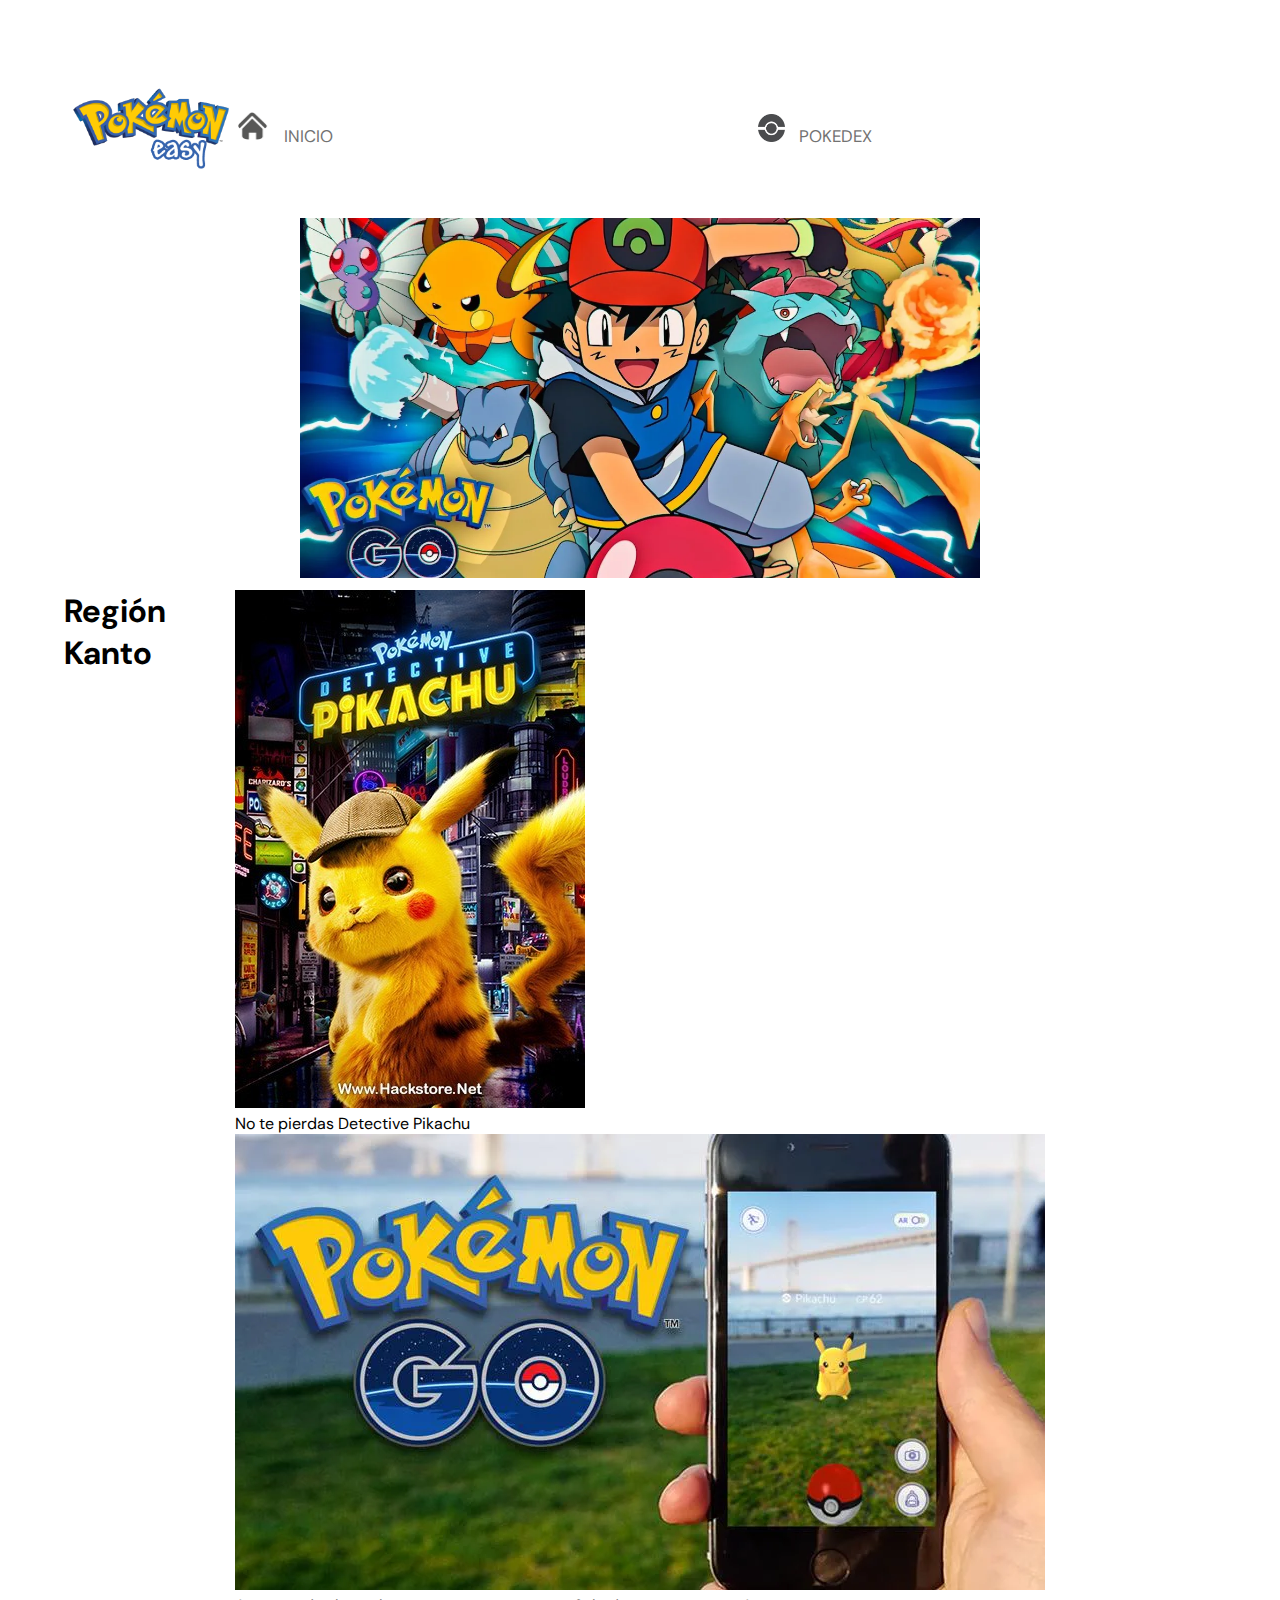
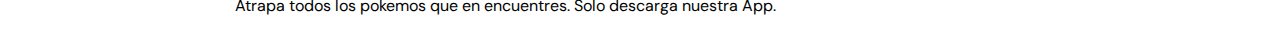
<file: src/indexnew.html>
<!DOCTYPE html>
<html lang="en">
<head>
    <meta charset="UTF-8">
    <meta name="viewport" content="width=device-width, initial-scale=1.0">
    <meta http-equiv="X-UA-Compatible" content="ie=edge">
    <title>Poke-easy</title>
    <link href="https://fonts.googleapis.com/css?family=DM+Sans&display=swap" rel="stylesheet">
    <link rel="icon" href="imagenes-pokemon/pokebola.png">
    <link rel="stylesheet" href="style2.css">
</head>
<body>
    <section class="container">
        <header class="header">
            <img class="logo" src="imagenes-pokemon/img-08.png" alt="logo-pokemon">
            <nav>
                    <ul>
                        <li><img class="icon-home" src="imagenes-pokemon/icon-home.png" alt="icono-home"><a href="#header">INICIO</a></li>
                        <li><img class="icon-home" src="imagenes-pokemon/icon-pokeball.png" alt=""><a href="cards.html">POKEDEX</a></li>
                    </ul>
                  </nav>
        </header>
        <section class="carousel">
            <img class="pokemon-carousel" src="imagenes-pokemon/pokemon-6.jpg" alt="pokemon-carousel">
            <!-- <img class="pokemon-carousel" src="imagenes-pokemon/Pokemon-Nintendo.jpg" alt="pokemon-carousel"> -->
        </section>

        <h1 class="title1">Región Kanto</h1>

        <article class="notice">
            <img src="imagenes-pokemon/pelicula.jpg" alt="movie">
            <p>No te pierdas Detective Pikachu</p>
            <img src="imagenes-pokemon/pokemon-go.jpg" alt="movie">
            <p>Atrapa todos los pokemos que en encuentres. Solo descarga nuestra App.</p>
        </article>

        <section class="text-pokemon">

        </section>

    </section>
    
</body>
</html>
</file>
<file: src/style2.css>
* {
    margin: 0;
    font-family: 'DM Sans', sans-serif;
    padding: 0;
}

.container {
    display: grid;
    width: 90%;
    margin: 3% auto;
    grid-template-columns: repeat(3, 1fr);
    grid-template-rows: repeat(4, auto);
    grid-template-areas:    "header    header      header"
                            "carousel  carousel    carousel";
}

.container .header {
    grid-area: header;
    display: flex;
    height: 20vh;
    align-items: center;
    
}
.logo {
    display: flex;
    justify-content: space-between;
    align-items: center;
    width: 15%;
}
header nav{
    display: flex;
}
nav li {
    display: inline-block;
    list-style: none;
    flex-basis: auto;
}
a {
    display: inline-block;
    font-size: 105%;
    color: rgb(114, 114, 114);
    text-decoration: none;
    padding-left: 3%;
    text-align: center;
}
nav ul {
    display: flex;
    flex-direction: row;
    justify-content: flex-end;
    align-items: flex-end;
}
nav ul a:hover {  
    border-bottom: 4px solid rgb(179, 179, 179);
    
}
.icon-home {
    
    width: 6%;
    
}
.container .carousel {
    grid-area: carousel;
    display: flex;
    flex-direction: row;
    justify-content: center;
}
.pokemon-carousel {
    display: flex;
    align-items: center;
    justify-content: center;
    padding: 0 0 1% 0;
    height: 40vh;
}
</file>
